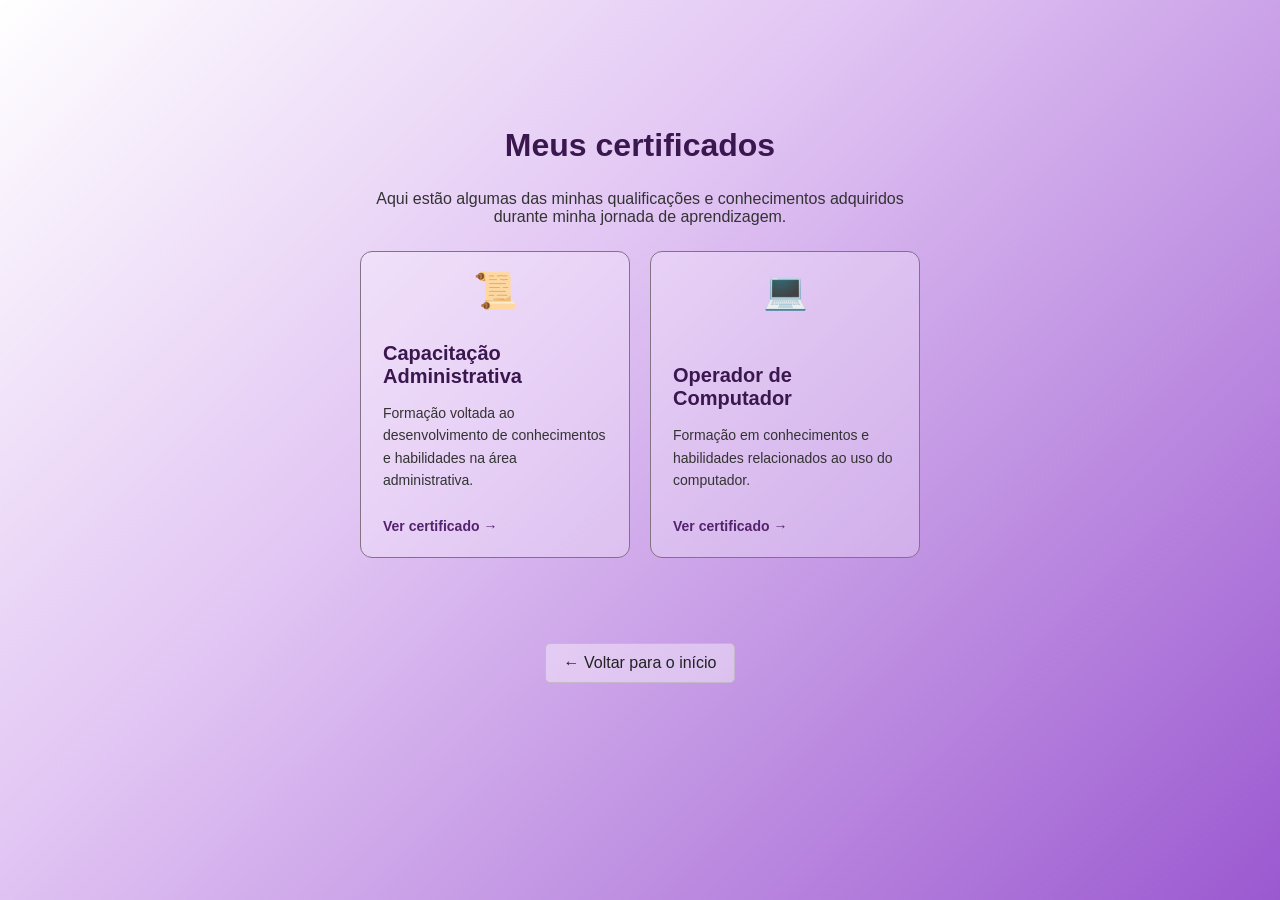
<file: certificados.html>
<!DOCTYPE html>
<html lang="pt-BR">

<head>
    <meta charset="UTF-8">
    <meta name="viewport" content="width=device-width, initial-scale=1.0">

    <title>Meus certificados | Lara Vitória</title>

    <link rel="stylesheet" href="style.css">
</head>

<body>

    <main>

        <section class="perfil">

            <h1>Meus certificados</h1>

            <p>
                Aqui estão algumas das minhas qualificações e conhecimentos
                adquiridos durante minha jornada de aprendizagem.
            </p>

            <div class="lista-projetos lista-certificados">

                <!-- Certificado de Capacitação Administrativa -->
                <article class="projeto certificado-card">

                    <div class="icone-certificado">📜</div>

                    <div class="projeto-conteudo">

                        <h2>Capacitação Administrativa</h2>

                        <p>
                            Formação voltada ao desenvolvimento de conhecimentos
                            e habilidades na área administrativa.
                        </p>

                        <a href="https://drive.google.com/file/d/1maNxvRWW3D1tdt4V8hbM__CzcRgQIWXI/view?usp=sharing"
                           class="acessar-projeto"
                           target="_blank"
                           rel="noopener noreferrer">
                            Ver certificado →
                        </a>

                    </div>

                </article>

                <!-- Certificado de Operador de Computador -->
                <article class="projeto certificado-card">

                    <div class="icone-certificado">💻</div>

                    <div class="projeto-conteudo">

                        <h2>Operador de Computador</h2>

                        <p>
                            Formação em conhecimentos e habilidades relacionados
                            ao uso do computador.
                        </p>

                        <a href="https://drive.google.com/file/d/1SqymZc1j9sy3Z6Qf366JIoP2fvwHaTos/view?usp=sharing"
                           class="acessar-projeto"
                           target="_blank"
                           rel="noopener noreferrer">
                            Ver certificado →
                        </a>

                    </div>

                </article>

            </div>

        </section>
<a href="index.html" class="voltar">← Voltar para o início</a>
    </main>

</body>

</html>
</file>
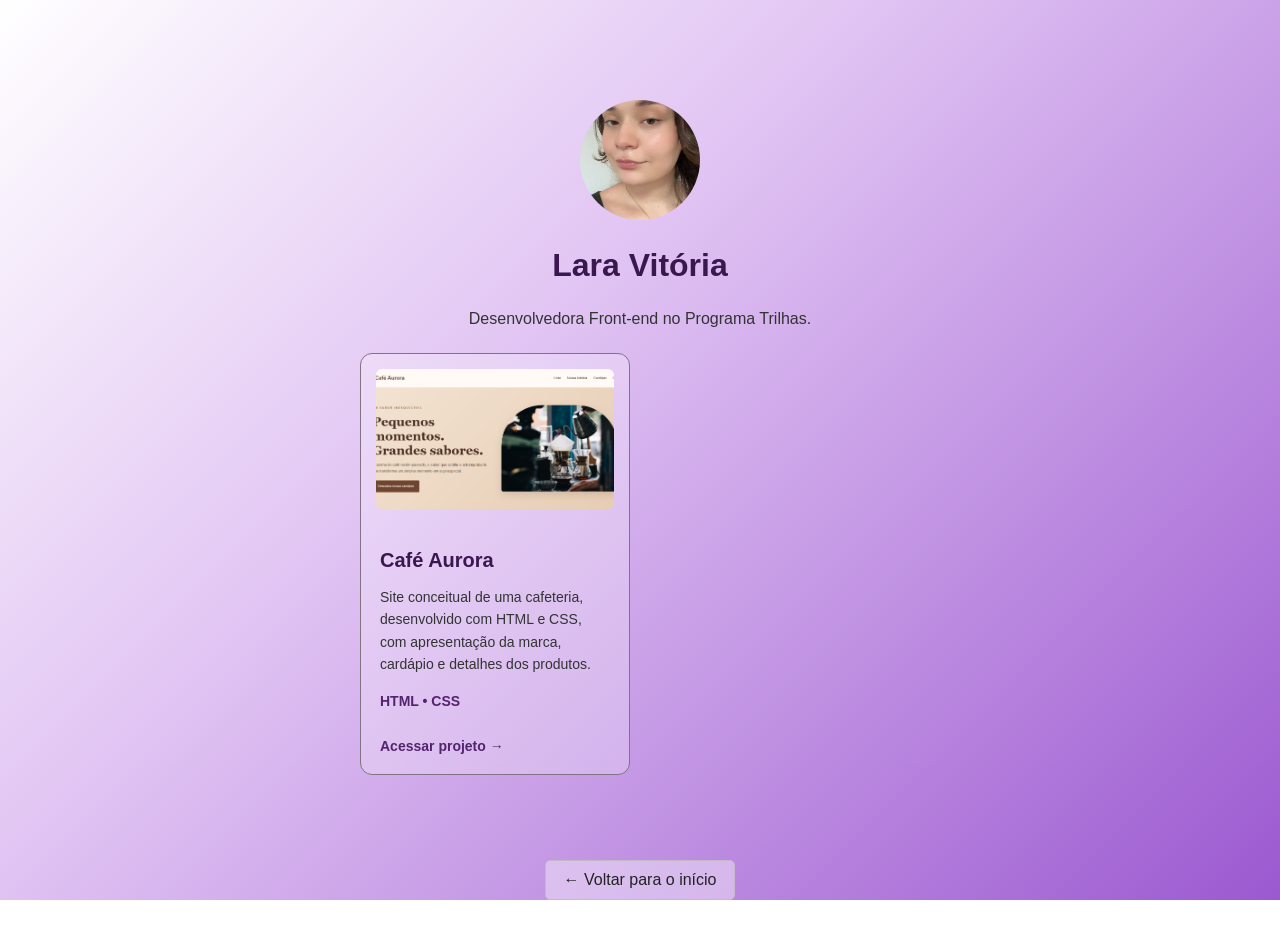
<file: projetos.html>
<!DOCTYPE html>
<html lang="pt-BR">

<head>
    <meta charset="UTF-8">
    <meta name="viewport" content="width=device-width, initial-scale=1.0">

    <title>Meus projetos | Lara Vitória</title>

    <link rel="stylesheet" href="style.css">
</head>

<body>

    <main>

        <section class="perfil">

    <img src="assets/foto-de-perfil.jpeg" alt="Foto de Lara Vitória">

    <h1>Lara Vitória</h1>

    <p>Desenvolvedora Front-end no Programa Trilhas.</p>

    

            <div class="lista-projetos">

            <article class="projeto">
    <img src="assets/preview.png" alt="Prévia do site Café Aurora">

    <div class="projeto-conteudo">
        <h2>Café Aurora</h2>

        <p>
            Site conceitual de uma cafeteria, desenvolvido com HTML e CSS,
            com apresentação da marca, cardápio e detalhes dos produtos.
        </p>

        <p class="tecnologias">HTML • CSS</p>

        <a href="assets/cafe-aurora/index.html"
           class="acessar-projeto"
           target="_blank"
           rel="noopener noreferrer">
            Acessar projeto →
        </a>
    </div>
</article>
            </div>

            
            

        </section>
<a href="index.html" class="voltar">← Voltar para o início</a>
    </main

</body>

</html>
</file>
<file: style.css>
/* =========================
   CONFIGURAÇÕES GERAIS
========================= */

* {
    box-sizing: border-box;
}

body {
    background: linear-gradient(
        135deg,
        #ffffff 0%,
        #e1c4f3 40%,
        #9b59d0 100%
    );

    background-repeat: no-repeat;
    background-attachment: fixed;
    min-height: 100vh;
    font-family: Arial, sans-serif;
    text-align: center;
    margin: 0;
    padding: 40px 20px;
}


/* =========================
   CONTEÚDO PRINCIPAL
========================= */

.perfil {
    background-color: transparent;
    width: 100%;
    max-width: 600px;
    margin: 40px auto;
    padding: 20px;
}

.perfil img {
    width: 120px;
    height: 120px;
    border-radius: 50%;
    object-fit: cover;
    display: block;
    margin: 0 auto 20px;
}

h1 {
    color: #3b174f;
    font-size: 32px;
    font-weight: bold;
}

p {
    color: #333333;
    font-size: 16px;
}


/* =========================
   BOTÕES DA PÁGINA INICIAL
========================= */

.botoes {
    display: flex;
    flex-direction: column;
    gap: 16px;
    align-items: center;
    margin-top: 30px;
}

.botoes a {
    display: block;
    width: 100%;
    max-width: 360px;
    padding: 16px;
    background-color: rgba(255, 255, 255, 0.35);
    color: #222222;
    text-decoration: none;
    border: 1px solid #c5b8c9;
    border-radius: 10px;
    font-size: 16px;
    font-weight: 600;
    text-align: center;

    transition:
        background-color 0.3s,
        transform 0.3s,
        box-shadow 0.3s;
}

.botoes a:hover {
    background-color: rgba(255, 255, 255, 0.75);
    transform: scale(1.04);
    box-shadow: 0 4px 12px rgba(0, 0, 0, 0.2);
}


/* =========================
   BOTÃO VOLTAR
========================= */

.voltar {
    display: block;
    width: fit-content;
    margin: 20px auto 0;
    padding: 10px 18px;

    background-color: rgba(255, 255, 255, 0.4);
    color: #222222;
    text-decoration: none;

    border: 1px solid #c5b8c9;
    border-radius: 5px;
}

.voltar:hover {
    background-color: rgba(255, 255, 255, 0.75);
}


/* =========================
   LISTA DE PROJETOS
========================= */

.lista-projetos {
    display: grid;

    grid-template-columns: repeat(2, minmax(0, 1fr));

    gap: 20px;
    width: 100%;
    max-width: 700px;

    margin: 25px auto;
    text-align: left;
}


/* =========================
   CARDS DOS PROJETOS
========================= */

.projeto {
    min-width: 0;
    padding: 15px;

    border: 1px solid #817384;
    border-radius: 12px;

    background-color: rgba(255, 255, 255, 0.25);

    transition:
        transform 0.3s,
        background-color 0.3s;
}

.projeto:hover {
    transform: translateY(-5px);
    background-color: rgba(255, 255, 255, 0.45);
}


/* =========================
   IMAGENS DOS PROJETOS
========================= */

.projeto img {
    display: block;
    width: 100%;
    height: 140px;

    object-fit: cover;
    border-radius: 6px;
}

.projeto-imagem {
    min-height: 150px;
    border-radius: 12px;

    display: flex;
    flex-direction: column;
    justify-content: center;
    align-items: center;

    text-align: center;
    margin-bottom: 16px;
}

.projeto-imagem span {
    font-size: 42px;
}

.projeto-imagem h3 {
    margin: 10px 0 0;
    font-size: 20px;
    color: #3b174f;
}


/* =========================
   CORES DAS ILUSTRAÇÕES
========================= */

.projeto-cafe {
    background: linear-gradient(135deg, #f8d7b5, #bd8a76);
}

.projeto-financas {
    background: linear-gradient(135deg, #d4f0dc, #83b99a);
}

.projeto-belleza {
    background: linear-gradient(135deg, #f9d7e8, #d99ac0);
}

.projeto-portfolio {
    background: linear-gradient(135deg, #e2c8ff, #a77be0);
}


/* =========================
   TEXTOS DOS PROJETOS
========================= */

.projeto h2 {
    color: #3b174f;
    font-size: 20px;
    margin: 10px 0;
}

.projeto p {
    font-size: 14px;
    line-height: 1.6;
}

.projeto-conteudo {
    padding: 12px 4px 4px;
}

.projeto-conteudo h2 {
    color: #3b174f;
    font-size: 20px;
    margin: 8px 0;
}

.projeto-conteudo p {
    font-size: 14px;
    line-height: 1.6;
}


/* =========================
   TECNOLOGIAS
========================= */

.projeto .tecnologias,
.projeto-conteudo .tecnologias {
    color: #54236d;
    font-weight: bold;
    margin-top: 12px;
}


/* =========================
   SITUAÇÃO DO PROJETO
========================= */

.status-projeto {
    display: inline-block;
    padding: 6px 10px;

    background-color: rgba(255, 255, 255, 0.55);
    color: #54236d;

    border-radius: 20px;
    font-size: 12px;
    font-weight: bold;

    margin-top: 5px;
}


/* =========================
   LINK PARA ACESSAR PROJETOS
========================= */

.acessar-projeto {
    display: inline-block;
    margin-top: 12px;

    color: #54236d;
    font-size: 14px;
    font-weight: bold;
    text-decoration: none;
}

.acessar-projeto:hover {
    text-decoration: underline;
    color: #6b218f;
}


/* =========================
   CERTIFICADOS
========================= */

.lista-certificados {
    display: grid;

    grid-template-columns: repeat(2, minmax(0, 1fr));

    gap: 20px;
    width: 100%;
    max-width: 620px;

    margin: 25px auto;
    align-items: stretch;
    text-align: left;
}

.lista-certificados .certificado-card {
    width: 100%;
    min-width: 0;
    min-height: 260px;
    margin: 0;
    padding: 18px;

    display: flex;
    flex-direction: column;
    justify-content: space-between;
}

.icone-certificado {
    font-size: 36px;
    text-align: center;
    margin-bottom: 10px;
}


/* =========================
   RODAPÉ
========================= */

footer {
    margin-top: 40px;
    padding: 10px;
    font-size: 14px;
}

footer p {
    color: #3b174f;
    font-size: 14px;
}

.coracao {
    color: #000000;
}


/* =========================
   REDES SOCIAIS
========================= */

.redes-sociais {
    display: flex;
    justify-content: center;
    align-items: center;
    gap: 20px;
    margin-top: 25px;
}

.redes-sociais a {
    display: inline-flex;
    width: 32px;
    height: 32px;

    align-items: center;
    justify-content: center;
}

.redes-sociais img {
    width: 24px !important;
    height: 24px !important;

    max-width: 24px !important;
    max-height: 24px !important;

    object-fit: contain;
    display: block;
}


/* =========================
   AJUSTES PARA CELULARES
========================= */

@media (max-width: 600px) {

    body {
        padding: 20px 12px;
    }

    .perfil {
        margin: 20px auto;
        padding: 12px;
    }

    h1 {
        font-size: 28px;
    }

    .lista-projetos {
        grid-template-columns: 1fr;
        max-width: 400px;
    }

    .lista-certificados {
        grid-template-columns: 1fr;
        max-width: 400px;
    }

    .botoes a {
        max-width: 100%;
    }
}
</file>
